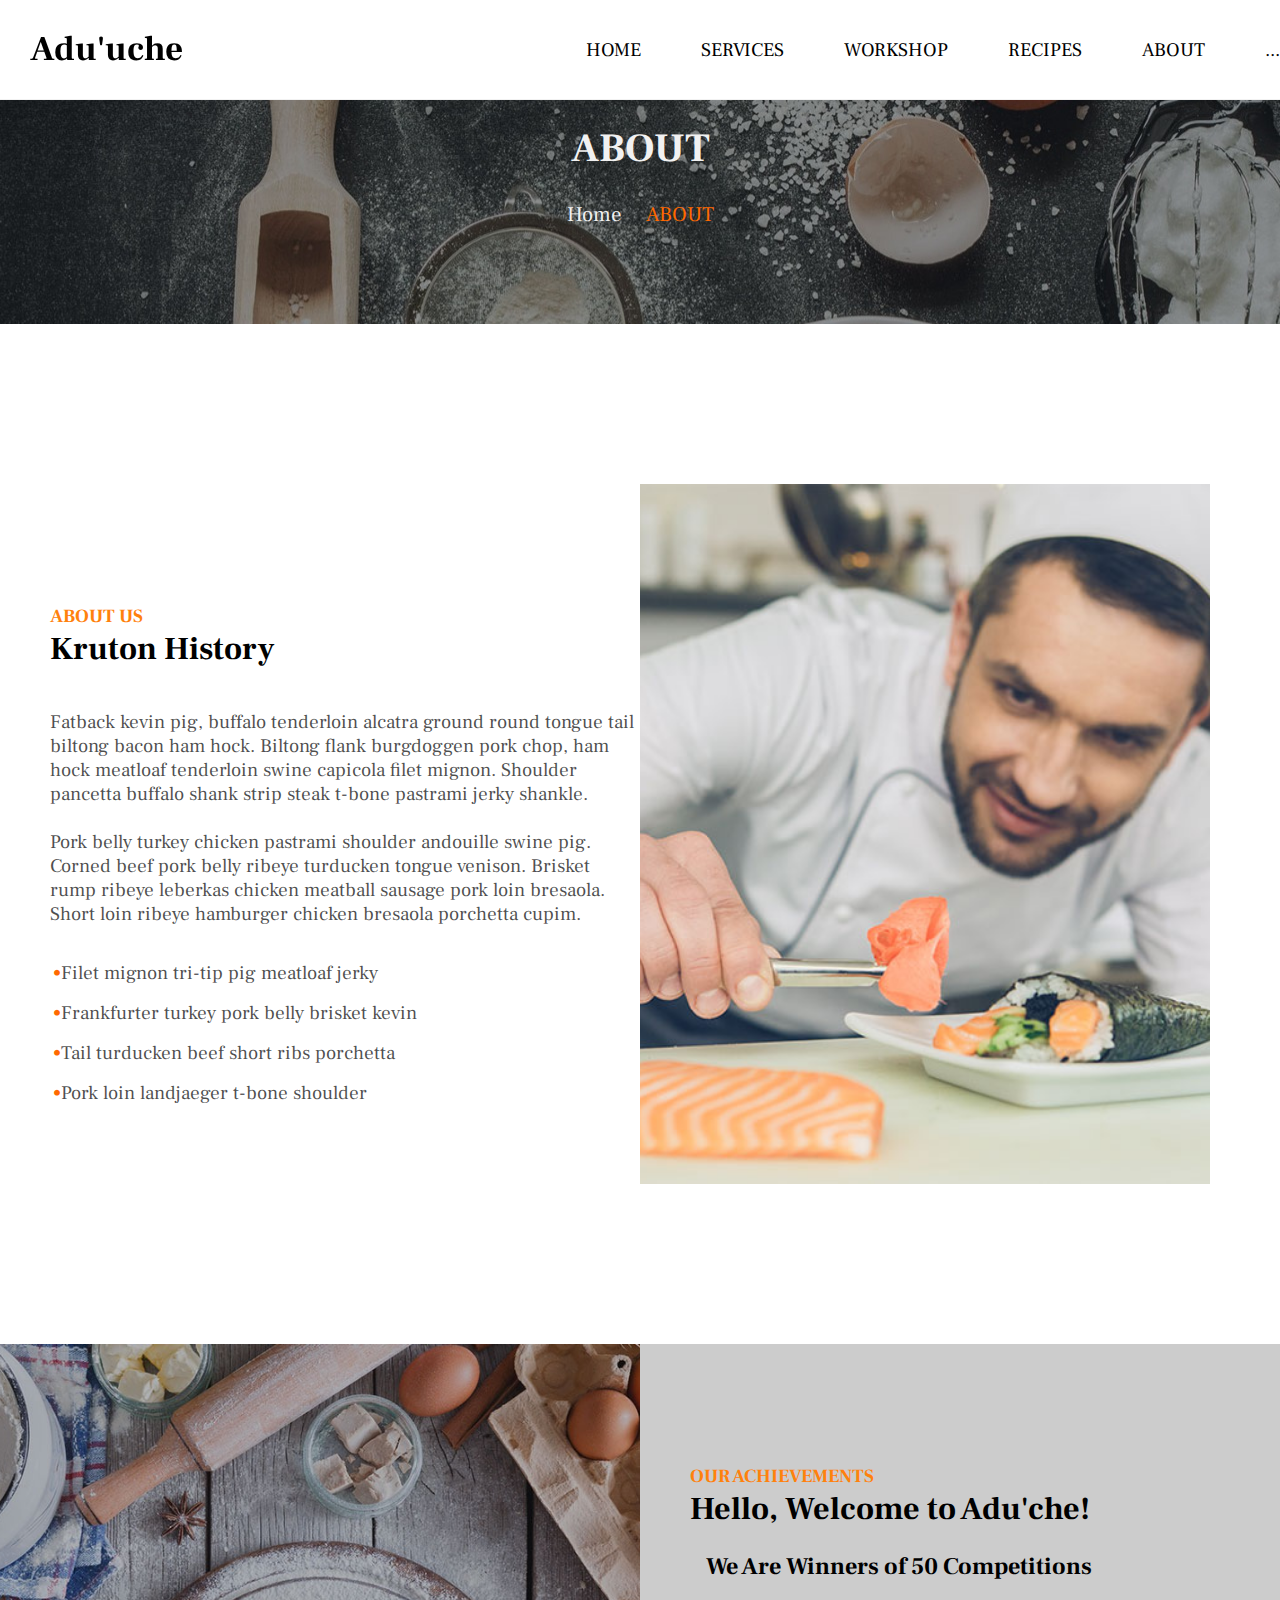
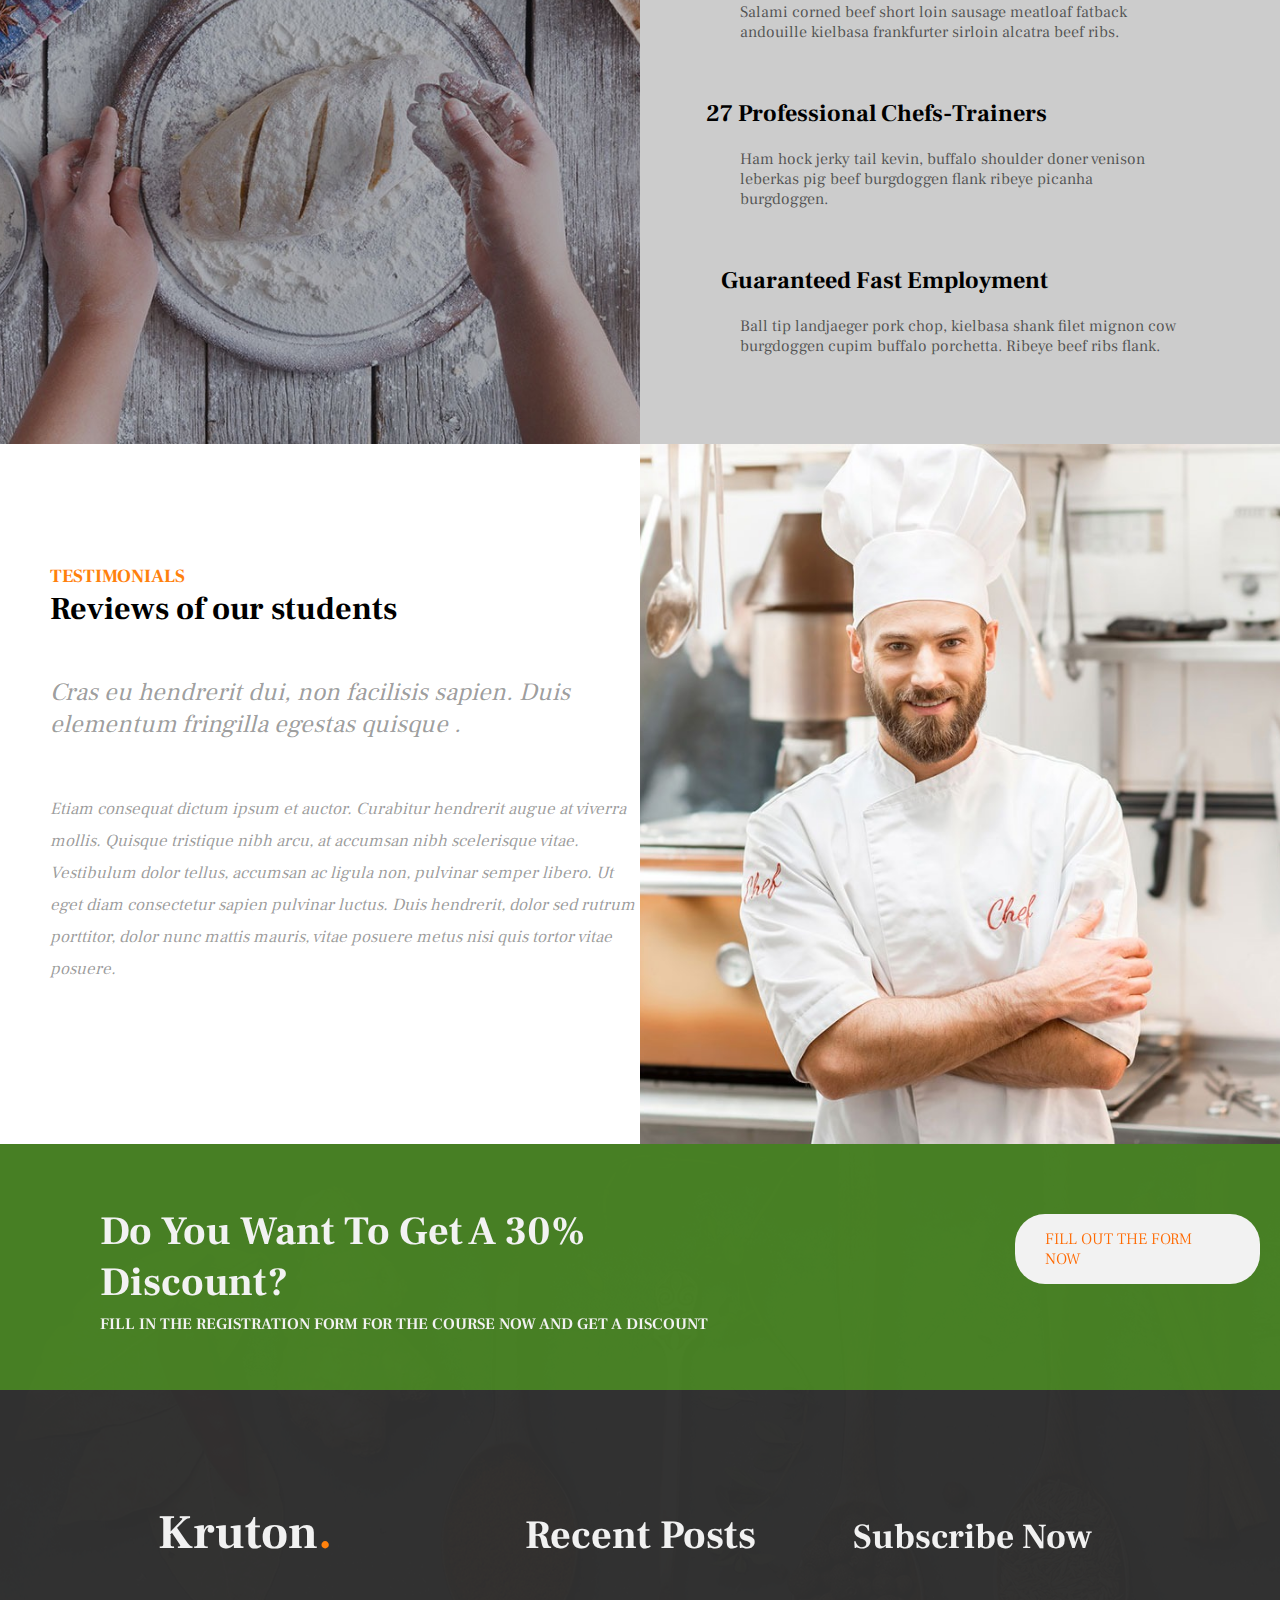
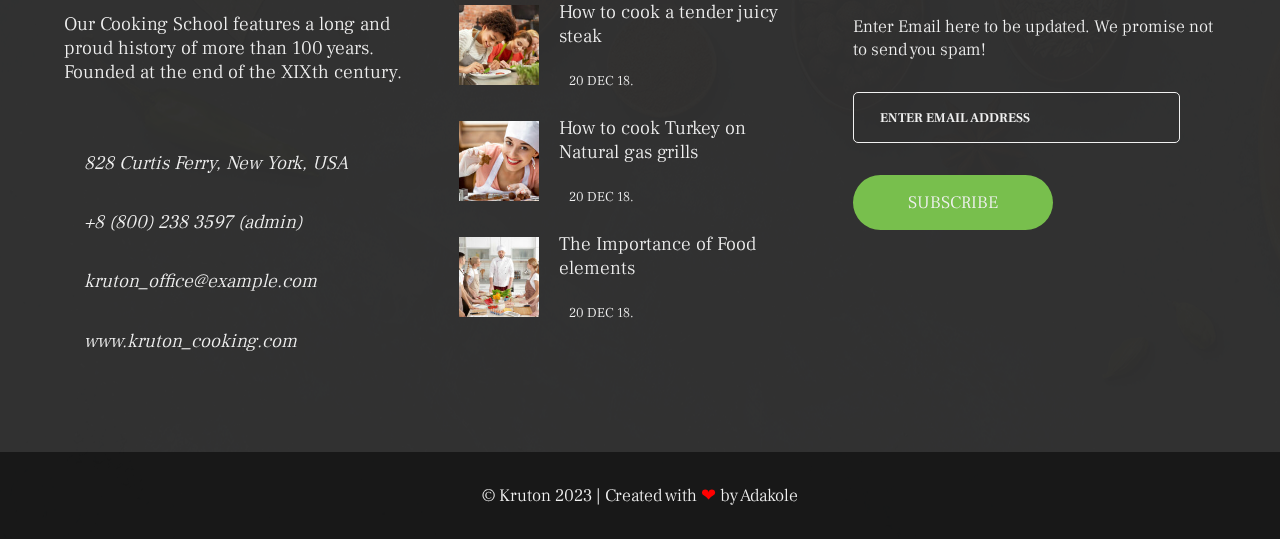
<file: about.html>
<!DOCTYPE html>
<html lang="en">
<head>
    <meta charset="UTF-8">
    <meta name="viewport" content="width=device-width, initial-scale=1.0">
    <title>Adu'uche</title>
    <link rel="preconnect" href="https://fonts.googleapis.com">
    <link rel="preconnect" href="https://fonts.gstatic.com" crossorigin>
    <link href="https://fonts.googleapis.com/css2?family=Frank+Ruhl+Libre:wght@600&display=swap" rel="stylesheet">
    <link rel="preconnect" href="https://fonts.googleapis.com">
    <link rel="preconnect" href="https://fonts.gstatic.com" crossorigin>
    <link href="https://fonts.googleapis.com/css2?family=Frank+Ruhl+Libre:wght@600&display=swap" rel="stylesheet">
    <link rel="preconnect" href="https://fonts.googleapis.com">
    <link rel="preconnect" href="https://fonts.gstatic.com" crossorigin>
    <link href="https://fonts.googleapis.com/css2?family=Frank+Ruhl+Libre:wght@300&display=swap" rel="stylesheet">
    <link rel="preconnect" href="https://fonts.googleapis.com">
    <link rel="preconnect" href="https://fonts.gstatic.com" crossorigin>
    <link href="https://fonts.googleapis.com/css2?family=Frank+Ruhl+Libre:wght@300&family=Prata&display=swap"
        rel="stylesheet">
        <link rel="stylesheet" href="style.css">
    <link rel="stylesheet" href="https://cdnjs.cloudflare.com/ajax/libs/font-awesome/6.4.0/css/all.min.css"
        integrity="sha512-iecdLmaskl7CVkqkXNQ/ZH/XLlvWZOJyj7Yy7tcenmpD1ypASozpmT/E0iPtmFIB46ZmdtAc9eNBvH0H/ZpiBw=="
        crossorigin="anonymous" referrerpolicy="no-referrer" />
    <link rel="stylesheet" href="contacts.css">
    <link rel="stylesheet" href="about.css">
</head>
<body>
<nav class="nav-bar">
    <h2 class="logo">Adu'uche</h2>

    <ul>
        <a href="index.html">HOME</a>
        <a href="">SERVICES</a>
        <a href="workshop.html">WORKSHOP</a>
        <a href=""> RECIPES</a>
        <a href="about.html"> ABOUT</a>

        <div class="dropdown">
            <a href="#">...</a>
            <div class="dropdown-content">
                <a href="#">CHEFS</a>
                <a href="#">EVENT</a>
                <a href="#">FAQ</a>
                <div class="dropdown-2">
                    <a href="#">GALLERY</a>
                    <div class="dropdown-content2">
                        <a href="#">BREAKFAST</a>
                        <a href="#">LUNCH</a>
                        <a href="#">DINNER</a>
                    </div>
                </div>
                <a href="contacts.html">CONTACT</a>
            </div>

        </div>

    </ul>

    <a href="#" class="workshop-btn">Visit Workshop</a>
</nav>
<section>
    <div class="banner2">
        <h1>About</h1>
        <span class="link"><a href="index.html" class="home">Home</a>
            <a href="contacts.html" class="contact">ABOUT</a></span>
    </div>
</section>
<section class="about-us-sect">
    <div class="about-us-div">
        <h3 class="
                            testimonial-div-header">ABOUT US</h3>
        <h1 class="review">Kruton History</h1>
    
    
        <p class="about-us-note"> Fatback kevin pig, buffalo tenderloin alcatra ground round tongue tail biltong bacon ham hock. Biltong flank burgdoggen
        pork chop, ham hock meatloaf tenderloin swine capicola filet mignon. Shoulder pancetta buffalo shank strip steak t-bone
        pastrami jerky shankle.
        <br><br>
        Pork belly turkey chicken pastrami shoulder andouille swine pig. Corned beef pork belly ribeye turducken tongue venison.
        Brisket rump ribeye leberkas chicken meatball sausage pork loin bresaola. Short loin ribeye hamburger chicken bresaola
        porchetta cupim.
        
        </p>
        <ul>
            <li>Filet mignon tri-tip pig meatloaf jerky</li>
            <li>Frankfurter turkey pork belly brisket kevin</li>
            <li>Tail turducken beef short ribs porchetta</li>
            <li>Pork loin landjaeger t-bone shoulder</li>
        </ul>
    </div>
    
    <img src="./images/aboutus-img.jpg" alt="video" class="about-us-img">
</section>
<section>
    <div class="section2-div">

        <img src="./images/video-background.jpeg" alt="" class="video-div">


        <div class="achievement-div">
            <h3 class="
            achievement-div-header">Our achievements</h3>
            <h1 class="welcome-note">Hello, Welcome to Adu'che!</h1>

            <h2 class="head2"><span><i class="fa-solid fa-trophy" style="color: #78bf4d;"></i></span>We Are Winners of
                50 Competitions</h2>
            <p>Salami corned beef short loin sausage meatloaf fatback andouille kielbasa frankfurter sirloin alcatra
                beef ribs.</p>
            <br>

            <h2 class="head2"><span class="new-icon"><i class="fa-solid fa-users" style="color: #78bf4d;"></i></span>27
                Professional Chefs-Trainers</h2>
            <p>Ham hock jerky tail kevin, buffalo shoulder doner venison leberkas pig beef burgdoggen flank ribeye
                picanha burgdoggen.
            </p><br>

            <h2 class="head3"><span class="new-icon"><i class="fa-solid fa-hourglass-half"
                        style="color: #78bf4d;"></i></span> Guaranteed Fast Employment</h2>
            <p>Ball tip landjaeger pork chop, kielbasa shank filet mignon cow burgdoggen cupim buffalo porchetta. Ribeye
                beef ribs
                flank.
            </p>

        </div>
        <div class="testimonial-div">
            <h3 class="
                        testimonial-div-header">Testimonials</h3>
            <h1 class="review">Reviews of our students</h1>

            <p><em>Cras eu hendrerit dui, non facilisis sapien. Duis elementum fringilla egestas quisque .</em></p>

            <p class="testimonial-note"> <em>Etiam consequat dictum ipsum et auctor. Curabitur hendrerit augue at
                    viverra mollis. Quisque tristique nibh arcu, at
                    accumsan nibh scelerisque vitae. Vestibulum dolor tellus, accumsan ac ligula non, pulvinar semper
                    libero. Ut eget diam
                    consectetur sapien pulvinar luctus. Duis hendrerit, dolor sed rutrum porttitor, dolor nunc mattis
                    mauris, vitae posuere
                    metus nisi quis tortor vitae posuere.
                </em>
            </p>
        </div>

        <img src="./images/weaver-standing.jpeg" alt="video" class="video-background2">

    </div>
</section>

<footer class="footer">
    <div class="discount-div">
        <div class="discount-div-tet">
            <h1>Do you want to get a 30% discount?</h1>
            <p>fill in the registration form for the course now and get a discount</p>
        </div>
        <div class="form-btn"><span>Fill out the form now</span></div>
    </div>
    <div class="footer-container">

        <div class="addresses">

            <h1 class="address-header">Kruton<span class="period">.</span></h1>

            <p class="address-p1">Our Cooking School features a long and proud history of more than 100 years. Founded
                at the end of the XIXth century.
            </p>
            <address>
                <p><i class="fa-solid fa-location-dot" style="color: #78bf4d;"></i> <span>828 Curtis Ferry, New York,
                        USA</span></p>
                <p><i class="fa-solid fa-phone" style="color: #78bf4d;"></i> <span>+8 (800) 238 3597 (admin)</span></p>
                <p><i class="fa-solid fa-envelope" style="color: #78bf4d;"></i> <span
                        class="link">kruton_office@example.com</span></p>
                <p><i class="fa-brands fa-internet-explorer" style="color: #78bf4d;"></i> <span
                        class="link">www.kruton_cooking.com</span></p>
            </address>
        </div>
        <div class="footer-recent-posts">
            <h1>recent posts</h1>


            <div class="tender-steak">
                <img src="./images/tender-steak.jpeg" alt=""><span>
                    <span class="p">
                        How to cook a tender juicy steak</span> <br><br><span class="dates"><i
                            class="fa-regular fa-calendar-days" style="color: #ff810c;"></i> 20 DEC 18.</span></span>
            </div>
            <div class="gas-grills"><img src="./images/turkey.jpeg" alt=""><span><span class="p">How to cook Turkey on
                        Natural gas grills </span><br><br> <span class="dates"><i class="fa-regular fa-calendar-days"
                            style="color: #ff810c;"></i> 20 DEC 18.</span></span></div>
            <div class="food-element">
                <img src="./images/group-icon.jpeg" alt=""><span><span class="p">The Importance of Food elements</span>
                    <br><br><span class="dates"><i class="fa-regular fa-calendar-days" style="color: #ff810c;"></i>
                        <span>20 DEC 18.</span></span></span>
            </div>

        </div>
        <div class="subscribe-div">
            <h1>Subscribe Now</h1>
            <p>Enter Email here to be updated. We promise not to send you spam!</p>

            <input type="email" name="email" id="email1" class="subscribe-div-input" placeholder="ENTER EMAIL ADDRESS">

            <div class="subscribe-btn"><a href="#">Subscribe</a></div>
        </div>
    </div>
    <div class="final-footer-div">&copy; Kruton 2023 | Created with <span class="heart">❤</span> by Adakole</div>
</footer>
</body>
</html>
</file>
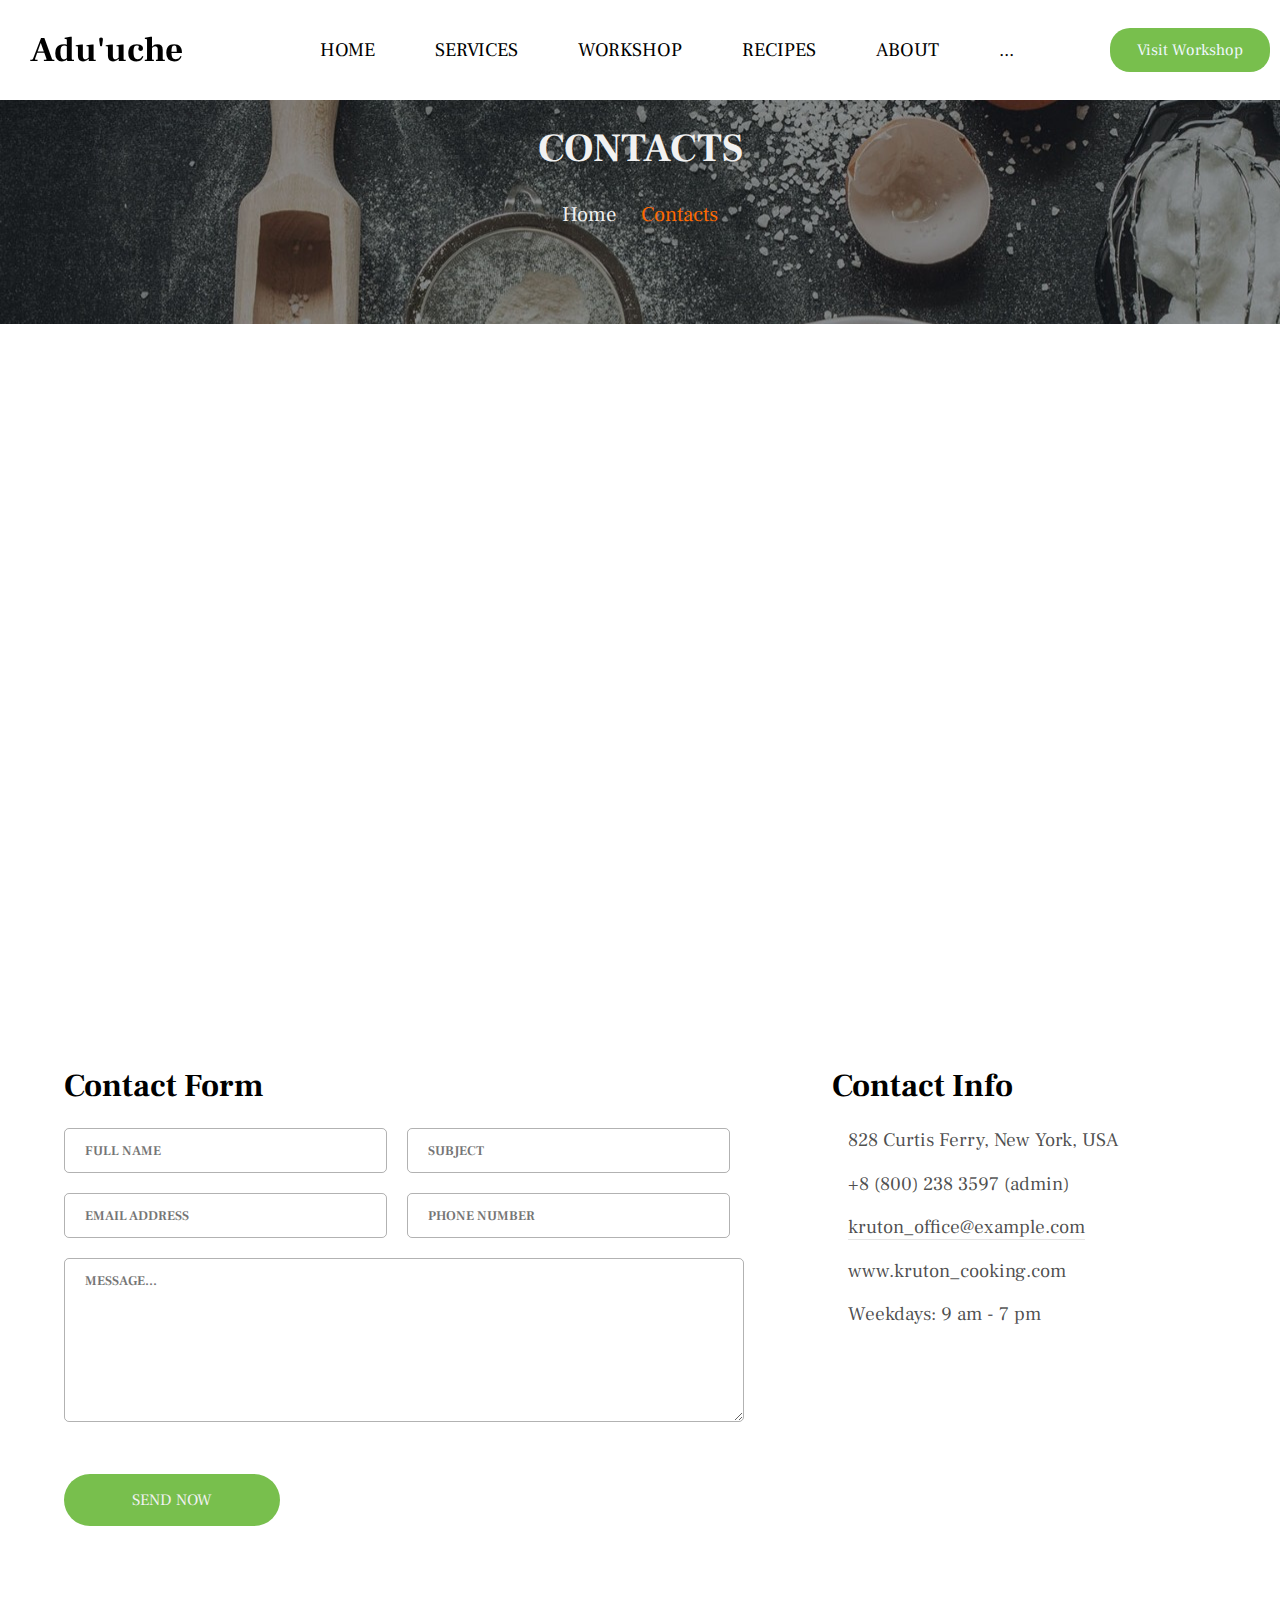
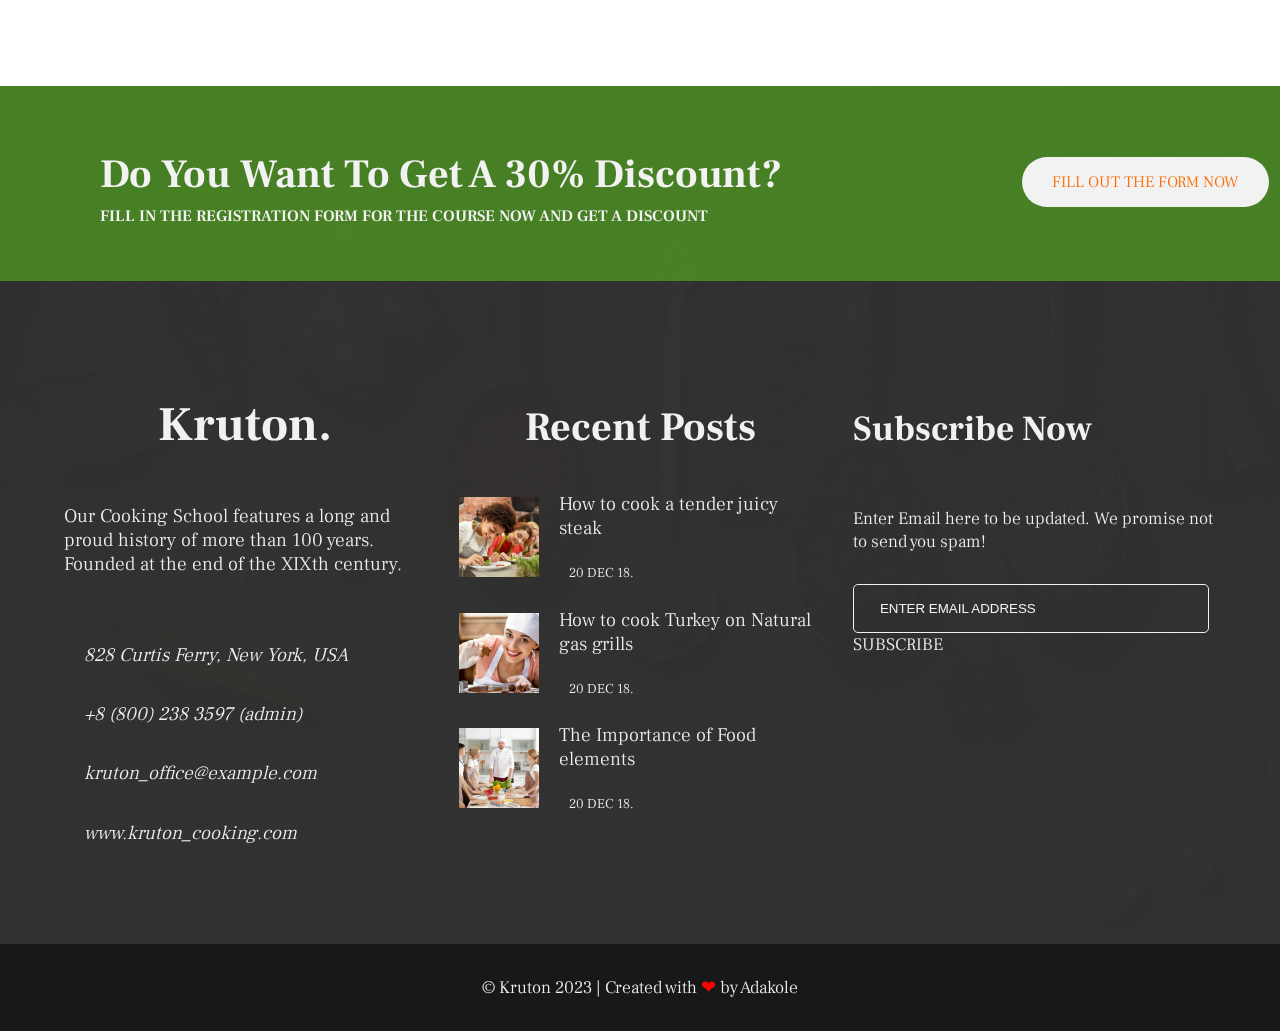
<file: contacts.html>
<!DOCTYPE html>
<html lang="en">
<head>
    <meta charset="UTF-8">
    <meta name="viewport" content="width=device-width, initial-scale=1.0">
    <title>Adu'uche</title>
    <link rel="preconnect" href="https://fonts.googleapis.com">
    <link rel="preconnect" href="https://fonts.gstatic.com" crossorigin>
    <link href="https://fonts.googleapis.com/css2?family=Frank+Ruhl+Libre:wght@600&display=swap" rel="stylesheet">
    <link rel="preconnect" href="https://fonts.googleapis.com">
    <link rel="preconnect" href="https://fonts.gstatic.com" crossorigin>
    <link href="https://fonts.googleapis.com/css2?family=Frank+Ruhl+Libre:wght@600&display=swap" rel="stylesheet">
    <link rel="preconnect" href="https://fonts.googleapis.com">
    <link rel="preconnect" href="https://fonts.gstatic.com" crossorigin>
    <link href="https://fonts.googleapis.com/css2?family=Frank+Ruhl+Libre:wght@300&display=swap" rel="stylesheet">
    <link rel="preconnect" href="https://fonts.googleapis.com">
    <link rel="preconnect" href="https://fonts.gstatic.com" crossorigin>
    <link href="https://fonts.googleapis.com/css2?family=Frank+Ruhl+Libre:wght@300&family=Prata&display=swap"
        rel="stylesheet">
        <link rel="stylesheet" href="https://cdnjs.cloudflare.com/ajax/libs/font-awesome/6.4.0/css/all.min.css"
            integrity="sha512-iecdLmaskl7CVkqkXNQ/ZH/XLlvWZOJyj7Yy7tcenmpD1ypASozpmT/E0iPtmFIB46ZmdtAc9eNBvH0H/ZpiBw=="
            crossorigin="anonymous" referrerpolicy="no-referrer" />
    <link rel="stylesheet" href="contacts.css">
</head>
<body>
    <nav class="nav-bar">
        <h2 class="logo">Adu'uche</h2>
    
        <ul>
            <a href="index.html">HOME</a>
            <a href="">SERVICES</a>
            <a href="workshop.html">WORKSHOP</a>
            <a href=""> RECIPES</a>
            <a href="about.html"> ABOUT</a>
    
            <div class="dropdown">
                <a href="#">...</a>
                <div class="dropdown-content">
                    <a href="#">CHEFS</a>
                    <a href="#">EVENT</a>
                    <a href="#">FAQ</a>
                    <div class="dropdown-2">
                        <a href="#">GALLERY</a>
                        <div class="dropdown-content2">
                            <a href="#">BREAKFAST</a>
                            <a href="#">LUNCH</a>
                            <a href="#">DINNER</a>
                        </div>
                    </div>
                    <a href="contacts.html">CONTACT</a>
                </div>
    
            </div>
            
        </ul>
    
        <a href="#" class="workshop-btn">Visit Workshop</a>
    </nav>
    <section>
    <div class="banner2">
        <h1>Contacts</h1>
        <span class="link"><a href="index.html" class="home">Home</a>
        <a href="contacts.html" class="contact">Contacts</a></span>
    </div>
    </section>
<section>
    <div class="mapouter">
        <div class="gmap_canvas"><iframe class="gmap_iframe" width="100%" frameborder="0" scrolling="no" marginheight="0"
                marginwidth="0"
                src="https://maps.google.com/maps?width=600&amp;height=400&amp;hl=en&amp;q=otukpo&amp;t=&amp;z=19&amp;ie=UTF8&amp;iwloc=B&amp;output=embed"></iframe><a
                href="https://connectionsgame.org/">Connections Game</a></div>
    
    </div>
</section>
<section class="form-sect">
    <div class="form-div">
    <h1 class="form-header">Contact Form</h1>
    <form action="ochelxy@gmail.com" method="POST" class="form">
        <input type="text" name="fname" id="fname" placeholder="FULL NAME" required>
        <input type="text" name="subject" id="subject" placeholder="SUBJECT" required>
        <input type="email" name="email" id="email" placeholder="EMAIL ADDRESS" required>
        <input type="tel" name="phone" id="phone" placeholder="PHONE NUMBER" required>
        <textarea name="message" id="" cols="90" rows="8" placeholder="MESSAGE..."></textarea>
        <div class="send-now-btn"><a href="#">SEND NOW</a></div>
    </form>
    </div>
    <div class="contact-info">
        <h1>Contact Info</h1>

        <p><i class="fa-solid fa-location-dot" style="color: #78bf4d;"></i> <span>828 Curtis Ferry, New York, USA</span></p>
        <p><i class="fa-solid fa-phone" style="color: #78bf4d;"> </i><span>+8 (800) 238 3597 (admin)</span></p>
        <p><i class="fa-solid fa-envelope" style="color: #78bf4d;"></i> <a href="#" class="mail">kruton_office@example.com</a></p>
        <p><i class="fa-brands fa-internet-explorer" style="color: #78bf4d;"></i>  <a href="#">www.kruton_cooking.com</a></p>
        <p><i class="fa-regular fa-clock" style="color: #78bf4d;"></i> <span>Weekdays: 9 am - 7 pm</span></p>
        
    </div>
</section>
<footer class="footer">
    <div class="discount-div">
        <div class="discount-div-tet">
            <h1>Do you want to get a 30% discount?</h1>
            <p>fill in the registration form for the course now and get a discount</p>
        </div>
        <div class="form-btn"><span>Fill out the form now</span></div>
    </div>
    <div class="footer-container">

        <div class="addresses">

            <h1 class="address-header">Kruton<span class="period">.</span></h1>

            <p class="address-p1">Our Cooking School features a long and proud history of more than 100 years. Founded
                at the end of the XIXth century.
            </p>
            <address>
                <p><i class="fa-solid fa-location-dot" style="color: #78bf4d;"></i> <span>828 Curtis Ferry, New York,
                        USA</span></p>
                <p><i class="fa-solid fa-phone" style="color: #78bf4d;"></i> <span>+8 (800) 238 3597 (admin)</span></p>
                <p><i class="fa-solid fa-envelope" style="color: #78bf4d;"></i> <span
                        class="link">kruton_office@example.com</span></p>
                <p><i class="fa-brands fa-internet-explorer" style="color: #78bf4d;"></i> <span
                        class="link">www.kruton_cooking.com</span></p>
            </address>
        </div>
        <div class="footer-recent-posts">
            <h1>recent posts</h1>


            <div class="tender-steak">
                <img src="./images/tender-steak.jpeg" alt=""><span>
                    <span class="p">
                        How to cook a tender juicy steak</span> <br><br><span class="dates"><i
                            class="fa-regular fa-calendar-days" style="color: #ff810c;"></i> 20 DEC 18.</span></span>
            </div>
            <div class="gas-grills"><img src="./images/turkey.jpeg" alt=""><span><span class="p">How to cook Turkey on
                        Natural gas grills </span><br><br> <span class="dates"><i class="fa-regular fa-calendar-days"
                            style="color: #ff810c;"></i> 20 DEC 18.</span></span></div>
            <div class="food-element">
                <img src="./images/group-icon.jpeg" alt=""><span><span class="p">The Importance of Food elements</span>
                    <br><br><span class="dates"><i class="fa-regular fa-calendar-days" style="color: #ff810c;"></i>
                        <span>20 DEC 18.</span></span></span>
            </div>

        </div>
        <div class="subscribe-div">
            <h1>Subscribe Now</h1>
            <p>Enter Email here to be updated. We promise not to send you spam!</p>

            <input type="email" name="email" id="email1" class="subscribe-div-input" placeholder="ENTER EMAIL ADDRESS">

            <div class="subscribe-btn"><a href="#">Subscribe</a></div>
        </div>
    </div>
    <div class="final-footer-div">&copy; Kruton 2023 | Created with <span class="heart">❤</span> by Adakole</div>
</footer>
</body>
</html>
</file>
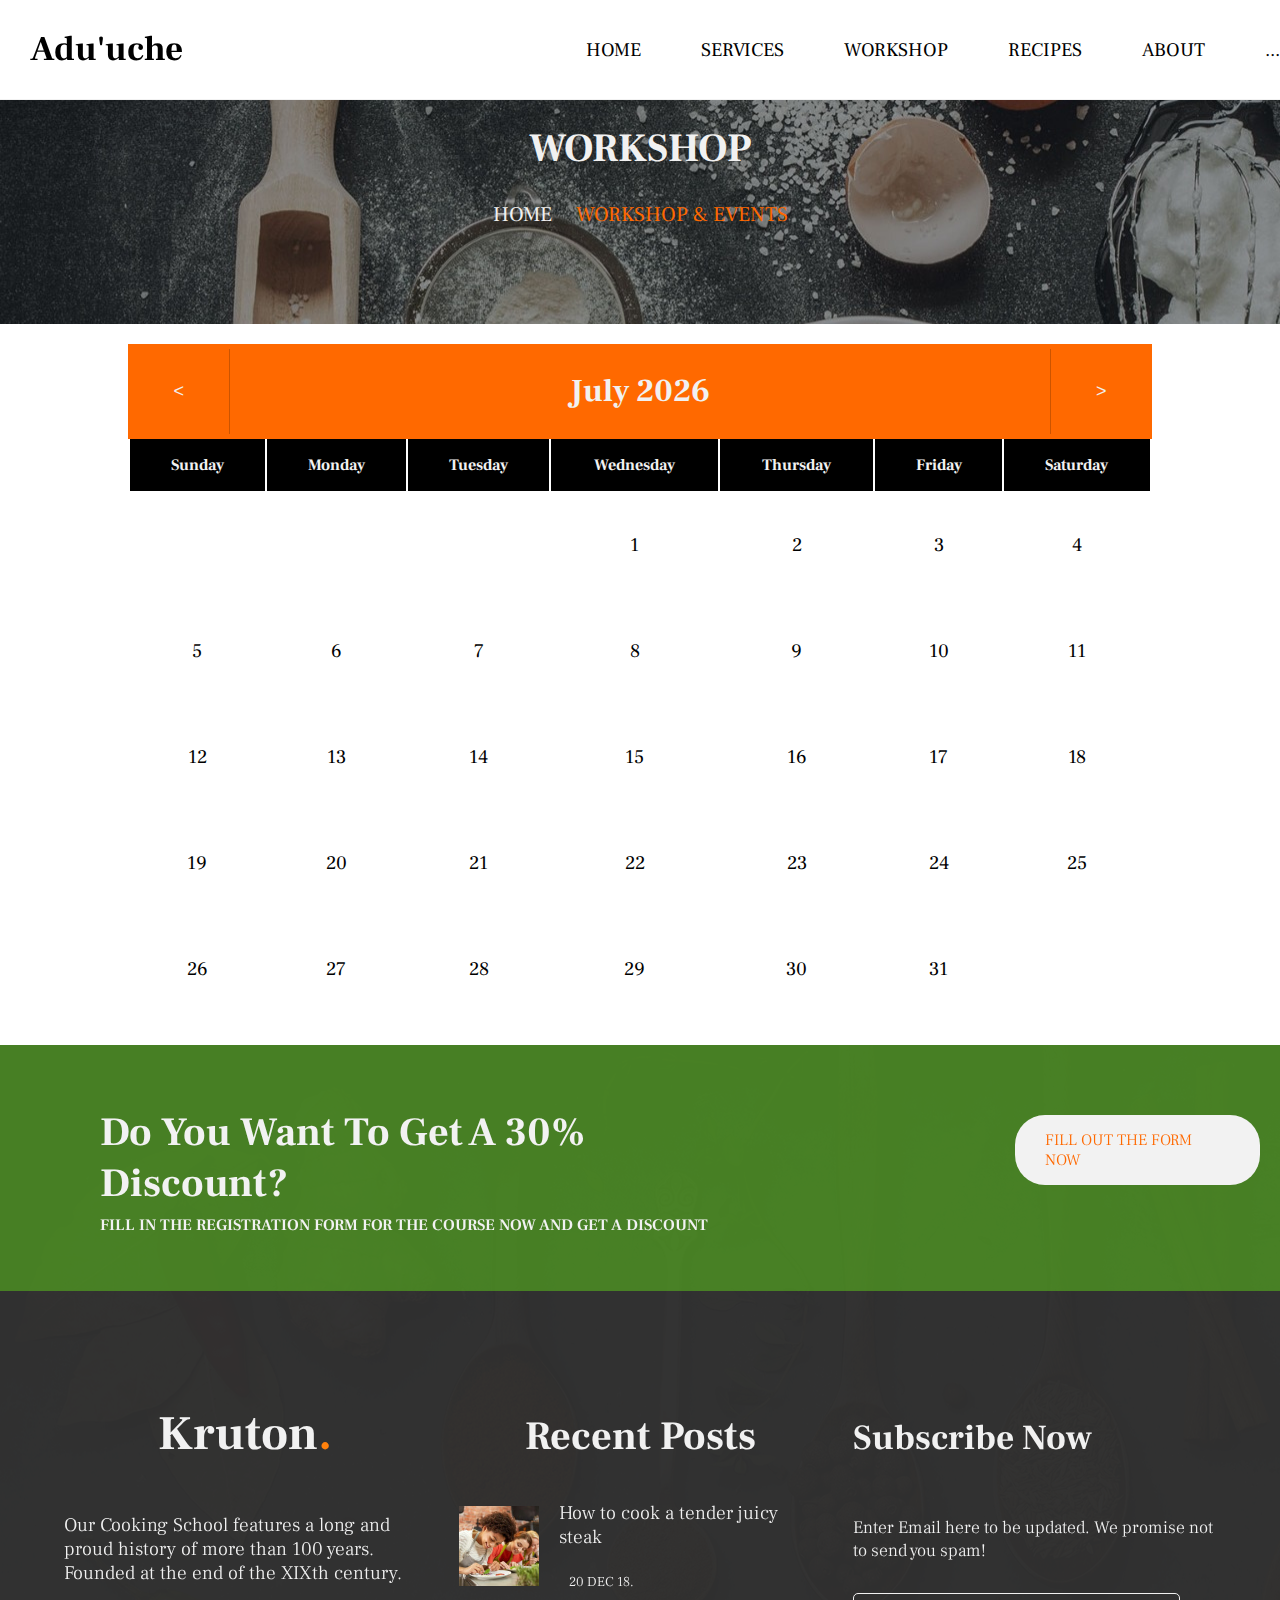
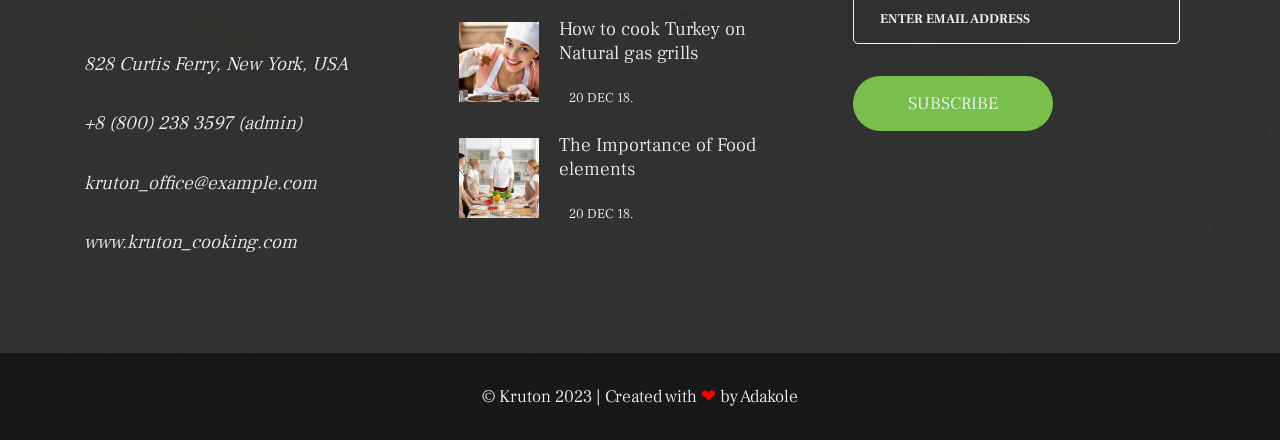
<file: workshop.html>
<!DOCTYPE html>
<html lang="en">
<head>
    <meta charset="UTF-8">
    <meta name="viewport" content="width=device-width, initial-scale=1.0">
    <title>Adu'uche</title>
    <link rel="preconnect" href="https://fonts.googleapis.com">
    <link rel="preconnect" href="https://fonts.gstatic.com" crossorigin>
    <link href="https://fonts.googleapis.com/css2?family=Frank+Ruhl+Libre:wght@600&display=swap" rel="stylesheet">
    <link rel="preconnect" href="https://fonts.googleapis.com">
    <link rel="preconnect" href="https://fonts.gstatic.com" crossorigin>
    <link href="https://fonts.googleapis.com/css2?family=Frank+Ruhl+Libre:wght@600&display=swap" rel="stylesheet">
    <link rel="preconnect" href="https://fonts.googleapis.com">
    <link rel="preconnect" href="https://fonts.gstatic.com" crossorigin>
    <link href="https://fonts.googleapis.com/css2?family=Frank+Ruhl+Libre:wght@300&display=swap" rel="stylesheet">
    <link rel="preconnect" href="https://fonts.googleapis.com">
    <link rel="preconnect" href="https://fonts.gstatic.com" crossorigin>
    <link href="https://fonts.googleapis.com/css2?family=Frank+Ruhl+Libre:wght@300&family=Prata&display=swap"
        rel="stylesheet">
    <link rel="stylesheet" href="style.css">
    <link rel="stylesheet" href="https://cdnjs.cloudflare.com/ajax/libs/font-awesome/6.4.0/css/all.min.css"
        integrity="sha512-iecdLmaskl7CVkqkXNQ/ZH/XLlvWZOJyj7Yy7tcenmpD1ypASozpmT/E0iPtmFIB46ZmdtAc9eNBvH0H/ZpiBw=="
        crossorigin="anonymous" referrerpolicy="no-referrer" />
    <link rel="stylesheet" href="contacts.css">
    <link rel="stylesheet" href="about.css">
    <link rel="stylesheet" href="workshop.css">
</head>
<body>
    <nav class="nav-bar">
        <h2 class="logo">Adu'uche</h2>
    
        <ul>
            <a href="index.html">HOME</a>
            <a href="">SERVICES</a>
            <a href="workshop.html">WORKSHOP</a>
            <a href=""> RECIPES</a>
            <a href="about.html"> ABOUT</a>
    
            <div class="dropdown">
                <a href="#">...</a>
                <div class="dropdown-content">
                    <a href="#">CHEFS</a>
                    <a href="#">EVENT</a>
                    <a href="#">FAQ</a>
                    <div class="dropdown-2">
                        <a href="#">GALLERY</a>
                        <div class="dropdown-content2">
                            <a href="#">BREAKFAST</a>
                            <a href="#">LUNCH</a>
                            <a href="#">DINNER</a>
                        </div>
                    </div>
                    <a href="contacts.html">CONTACT</a>
                </div>
    
            </div>
    
        </ul>
    
        <a href="#" class="workshop-btn">Visit Workshop</a>
    </nav>

    <section>
        <div class="banner2">
            <h1>WORKSHOP</h1>
            <span class="link"><a href="index.html" class="home">HOME</a>
                <a href="workshop.html" class="contact">WORKSHOP & EVENTS</a></span>
        </div>
    </section>

    <section>
        <div class="calendar">
            <div class="header">
                <button id="prevBtn">&lt;</button>
                <h2 id="monthAndYear"></h2>
                <button id="nextBtn">&gt;</button>
            </div>
            <table id="calendarTable">
                <thead>
                    <tr>
                        <span class="th">
                        <th>Sunday</th>
                        <th>Monday</th>
                        <th>Tuesday</th>
                        <th>Wednesday</th>
                        <th>Thursday</th>
                        <th>Friday</th>
                        <th>Saturday</th>
                        </span>
                    </tr>
                </thead>
                <tbody id="calendarBody"></tbody>
            </table>
        </div>
    </section>
    <footer class="footer">
        <div class="discount-div">
            <div class="discount-div-tet">
                <h1>Do you want to get a 30% discount?</h1>
                <p>fill in the registration form for the course now and get a discount</p>
            </div>
            <div class="form-btn"><span>Fill out the form now</span></div>
        </div>
        <div class="footer-container">
    
            <div class="addresses">
    
                <h1 class="address-header">Kruton<span class="period">.</span></h1>
    
                <p class="address-p1">Our Cooking School features a long and proud history of more than 100 years. Founded
                    at the end of the XIXth century.
                </p>
                <address>
                    <p><i class="fa-solid fa-location-dot" style="color: #78bf4d;"></i> <span>828 Curtis Ferry, New York,
                            USA</span></p>
                    <p><i class="fa-solid fa-phone" style="color: #78bf4d;"></i> <span>+8 (800) 238 3597 (admin)</span></p>
                    <p><i class="fa-solid fa-envelope" style="color: #78bf4d;"></i> <span
                            class="link">kruton_office@example.com</span></p>
                    <p><i class="fa-brands fa-internet-explorer" style="color: #78bf4d;"></i> <span
                            class="link">www.kruton_cooking.com</span></p>
                </address>
            </div>
            <div class="footer-recent-posts">
                <h1>recent posts</h1>
    
    
                <div class="tender-steak">
                    <img src="./images/tender-steak.jpeg" alt=""><span>
                        <span class="p">
                            How to cook a tender juicy steak</span> <br><br><span class="dates"><i
                                class="fa-regular fa-calendar-days" style="color: #ff810c;"></i> 20 DEC 18.</span></span>
                </div>
                <div class="gas-grills"><img src="./images/turkey.jpeg" alt=""><span><span class="p">How to cook Turkey on
                            Natural gas grills </span><br><br> <span class="dates"><i class="fa-regular fa-calendar-days"
                                style="color: #ff810c;"></i> 20 DEC 18.</span></span></div>
                <div class="food-element">
                    <img src="./images/group-icon.jpeg" alt=""><span><span class="p">The Importance of Food elements</span>
                        <br><br><span class="dates"><i class="fa-regular fa-calendar-days" style="color: #ff810c;"></i>
                            <span>20 DEC 18.</span></span></span>
                </div>
    
            </div>
            <div class="subscribe-div">
                <h1>Subscribe Now</h1>
                <p>Enter Email here to be updated. We promise not to send you spam!</p>
    
                <input type="email" name="email" id="email1" class="subscribe-div-input" placeholder="ENTER EMAIL ADDRESS">
    
                <div class="subscribe-btn"><a href="#">Subscribe</a></div>
            </div>
        </div>
        <div class="final-footer-div">&copy; Kruton 2023 | Created with <span class="heart">❤</span> by Adakole</div>
    </footer>
    <script>
        document.addEventListener("DOMContentLoaded", function () {
                const currentDate = new Date();
                let currentMonth = currentDate.getMonth();
                let currentYear = currentDate.getFullYear();

                const monthAndYear = document.getElementById("monthAndYear");
                const calendarBody = document.getElementById("calendarBody");

                showCalendar(currentMonth, currentYear);

                document.getElementById("prevBtn").addEventListener("click", prevMonth);
                document.getElementById("nextBtn").addEventListener("click", nextMonth);

                function prevMonth() {
                    currentYear = currentMonth === 0 ? currentYear - 1 : currentYear;
                    currentMonth = currentMonth === 0 ? 11 : currentMonth - 1;
                    showCalendar(currentMonth, currentYear);
                }

                function nextMonth() {
                    currentYear = currentMonth === 11 ? currentYear + 1 : currentYear;
                    currentMonth = (currentMonth + 1) % 12;
                    showCalendar(currentMonth, currentYear);
                }

                function showCalendar(month, year) {
                    const firstDay = new Date(year, month).getDay();
                    const daysInMonth = new Date(year, month + 1, 0).getDate();

                    calendarBody.innerHTML = "";

                    monthAndYear.innerHTML = `${getMonthName(month)} ${year}`;

                    let date = 1;
                    for (let i = 0; i < 6; i++) {
                        const row = document.createElement("tr");

                        for (let j = 0; j < 7; j++) {
                            if (i === 0 && j < firstDay) {
                                const cell = document.createElement("td");
                                row.appendChild(cell);
                            } else if (date > daysInMonth) {
                                break;
                            } else {
                                const cell = document.createElement("td");
                                cell.textContent = date;
                                if (
                                    date === currentDate.getDate() &&
                                    year === currentDate.getFullYear() &&
                                    month === currentDate.getMonth()
                                ) {
                                    cell.classList.add("today");
                                }
                                row.appendChild(cell);
                                date++;
                            }
                        }

                        calendarBody.appendChild(row);
                    }
                }

                function getMonthName(month) {
                    const monthNames = [
                        "January",
                        "February",
                        "March",
                        "April",
                        "May",
                        "June",
                        "July",
                        "August",
                        "September",
                        "October",
                        "November",
                        "December"
                    ];
                    return monthNames[month];
                }
            });

    </script>
</body>
</html>
</file>
<file: style.css>
@import url('https://fonts.googleapis.com/css2?family=Frank+Ruhl+Libre:wght@600&display=swap');
@import url('https://fonts.googleapis.com/css2?family=Frank+Ruhl+Libre:wght@300&display=swap');
@import url('https://fonts.googleapis.com/css2?family=Frank+Ruhl+Libre:wght@300&family=Prata&display=swap');

:root {
    --orange: #ff810c;
}

* {
    box-sizing: border-box;
    scroll-behavior: smooth;
}

body {
    padding: 0;
    margin: 0;
    display: flexbox;
    min-width: 600px;
    font-family: 'Frank Ruhl Libre', serif;
    background: url(./images/background-image.jpeg);
}

*::selection {
    background: #ff6900;
    color: #f2f2f2;
}

.nav-bar {
    width: 100%;
    height: 100px;
    background: rgba(0, 0, 0, 0.85);
    display: flex;
    align-items: center;
    position: fixed;
    z-index: 1;

}

.logo {
    margin-left: 30px;
    font-size: 35px;
    color: aliceblue;
    filter: blur(0.3px);
}

nav ul a {
    text-decoration: none;
    color: aliceblue;
    font-size: 1.2rem;
}
nav ul a:hover{
    color: #ff6900;
}

nav ul {
    display: flex;
    gap: 60px;
    margin-left: auto;
}

.workshop-btn {
    color: aliceblue;
    margin-left: auto;
    margin-right: 10px;
    padding: 12px 27px;
    background: rgba(0, 255, 0, 0.7);
    border-radius: 20px;
    text-decoration: none;
}

.dropdown {
    display: inline;
}

.dropdown-content {
    display: none;
    position: absolute;
    background-color: #f1f1f1;
    min-width: 160px;
    box-shadow: 0px 8px 16px 0px rgba(0, 0, 0, 0.2);
    z-index: 1;
    margin-left: auto;
}

.dropdown-content a {
    color: black;
    padding: 12px 16px;
    text-decoration: none;
    display: block;

}

.dropdown-content a:hover {
    background-color: #ddd;
}

.dropdown:hover .dropdown-content {
    display: block;
}

.dropdown-2 {
    display: inline;
}

.dropdown-content2 {
    display: none;
    position: absolute;
    background-color: #f1f1f1;
    min-width: 160px;
    box-shadow: 0px 8px 16px 0px rgba(0, 0, 0, 0.2);
    z-index: 1;
    margin-left: 162px;
    margin-top: -47px;
}

.dropdown-content2 a {
    color: black;
    padding: 12px 16px;
    text-decoration: none;
    display: block;
}

.dropdown-content2 a:hover {
    background-color: #ddd;
}

.dropdown-2:hover .dropdown-content2 {
    display: block;
}

.banner {
    width: 100%;
    margin-top: 100px;

}

@media (max-width: 1300px) {
    nav {
        width: auto;
    }

    nav ul {
        display: none;
    }

    .workshop-btn {
        display: none;
    }

    .logo {
        font-size: 22px;
    }

    .weaver-div2 {
        display: none;
    }

    .weaver-div3 {
        display: none;
    }

    section {
        margin: auto auto;
    }

    .days {
        display: none;
    }

    .section2-div {
        display: inline;
    }

    .testimonial-div {
        max-width: 100%;
        width: 100%;
        float: none;
    }

    .video-background {
        max-width: 100%;
        width: 100%;
    }

    .video-background2 {
        max-width: 100%;

        float: none;
    }

    .achievement-div {
        float: none;
        max-width: 100%;
        width: 100%;
    }

    .section2-div {
        flex-direction: column;
        flex-wrap: wrap;
        display: flex;
        align-items: center;
    }

}

/* @media (max-width: 767px){
    .section2-div{
        flex-direction: column;
    }

} */
@media(max-width: 600px) {


    /* .video-div{
        width: 100%;
    }
    .testimonial-div{
        width: 100%;
    }
    .achievement-div{
        width: 100%;
        max-width: 90%;
    }  */
    .section2-div {
        flex-direction: column;
    }
}
.section-1{
    padding-top: 10rem;
}
.orange-icon, .green-icon{
    width: auto;
}
.div1 {
    padding-bottom: 10rem;
    text-align: center;
    position: relative;
    display: flex;
    flex-direction: row;
    justify-content: center;
    margin: 0 auto;
    gap: 26px;
    align-items: center;
}

.cooking-class-header {
    text-transform: uppercase;
    text-align: center;
}

.cooking-class-p1 {
    font-size: 40px;
    margin-top: -5px;
    text-align: center;
}

img {
    width: 360px;
    object-fit: cover;
}

.weaver-div {

    width: 362px;
    border: 1px solid rgba(0, 0, 0, 0.2);
    border-bottom-left-radius: 10px;
    border-bottom-right-radius: 10px;
    border-top-right-radius: 5px;
    border-top-left-radius: 5px;

}

.weaver-div2 {

    width: 362px;

    border: 1px solid rgba(0, 0, 0, 0.2);
    border-bottom-left-radius: 10px;
    border-bottom-right-radius: 10px;
    border-top-right-radius: 5px;
    border-top-left-radius: 5px;
}

.weaver-div3 {

    width: 362px;
    border: 1px solid rgba(0, 0, 0, 0.2);
    border-bottom-left-radius: 10px;
    border-bottom-right-radius: 10px;
    border-top-right-radius: 5px;
    border-top-left-radius: 5px;


}

.weaver-div a {
    text-decoration: none;
    color: #000000;
    font-size: 27px;

}

.weaver-div2 a {
    text-decoration: none;
    color: #000000;
    font-size: 27px;

}

.weaver-div3 a {
    text-decoration: none;
    color: #000000;
    font-size: 27px;

}

.name-div {
    position: absolute;
    margin-top: -68px;
    text-align: left;
    background: rgba(148, 204, 115, 0.8);
    width: 360px;
    padding: 12px;

}

.name-div2 {
    position: absolute;
    margin-top: -66px;
    text-align: left;
    background: rgba(148, 204, 115, 0.8);
    width: 360px;
    padding: 12px;
}

.name-div3 {
    position: absolute;
    margin-top: -66.5px;
    text-align: left;
    background: rgba(148, 204, 115, 0.8);
    width: 360px;
    padding: 12px;
}

.weaver-name {
    font-size: 25px;
    color: aliceblue;
    margin-left: 20px;
}

.weaver-name:hover {
    color: rgba(0, 0, 0, 0.8);
}

.img:hover {
    filter: brightness(60%)
}

.specialty:hover {
    color: rgb(214, 147, 22);
}

.weaver-icon {

    width: auto;
    border-radius: 50%;
    margin-top: -55px;
    margin-left: 80px;
    position: absolute;
    padding: 5px;
    box-shadow: 0 0 10px 0 rgba(245, 245, 245, 0.5);
}

.reactions,
.price,
.comments {
    padding: 12px 50px;
    font-size: 16px;
    border-right: 1px solid rgb(213, 225, 235);
    display: table-cell;
    justify-content: space-between;
    /* width: 33.3%; */
    margin: 0;
    border-top: 1px solid rgb(213, 225, 235);
}
.price{
    border-right: none;
}

.weaver-div p {
    padding-bottom: 30px;
}

.weaver-div2 p {
    padding-bottom: 30px;
}

.weaver-div3 p {
    padding-bottom: 30px;
}

.section2-div {
    display: flex;
    flex-direction: row;
    flex-wrap: wrap;
}

.video-div {
    width: 50%;
    max-width: 50%;
    object-fit: cover;
    height: 700px;
}

.achievement-div {
    width: 50%;
    max-width: 50%;
    background: rgba(0, 0, 0, 0.2);
    height: 700px;
}

.testimonial-div {
    width: 50%;
    max-width: 50%;
    height: 700px;
}

.video-background2 {
    width: 50%;
    max-width: 50%;
    height: 700px;
}

.achievement-div-header {
    color: var(--orange);
    margin: 120px 50px;
    text-transform: uppercase;
}


.welcome-note {
    margin-top: -120px;
    margin-left: 50px;
}

.head2 {
    margin-left:50px;
    display: flex;
    gap: 1rem;
}
.head3 {
    margin-left:65px;
    display: flex;
    gap: 1rem;
}
.new-icon{
    font-size: 2rem;
}

.achievement-div p {
    margin-left: 100px;
    color: rgba(0, 0, 0, 0.6);
    padding-right: 100px;
}

.testimonial-div-header {
    color: var(--orange);
    margin: 120px 50px;
    text-transform: uppercase;
}

.review {
    margin-top: -120px;
    margin-left: 50px;
}


.testimonial-div p {
    margin-left: 50px;
    color: rgba(0, 0, 0, 0.4);
    font-size: 25px;
    padding: 0 0;
    display: inline-block;
}

.testimonial-note em {
    font-size: 17px;
}

.schedule {
    text-transform: uppercase;
    text-align: center;
    position: relative;
    color: var(--orange);
}

.timetable-p {
    font-size: 40px;
    margin-top: -5px;
    text-align: center;
    position: relative;
}

.weekday {
    display: table-cell;
    border: 1px solid rgba(0, 0, 0, 0.09);
    padding: 15px 49.5px;

}

.week {
    display: flex;
    justify-content: center;
    text-align: center;
    justify-content: center;
    margin: 0 auto;
    align-items: center;
    width: 100%;
}

.weekday:hover {
    background: #ff6900;
    cursor: pointer;
    border-radius: 0;
    color: aliceblue;
}

.monday {
    border-top-left-radius: 7px;
    border-bottom-left-radius: 7px;
    border-right: none;
}

.sun {
    border-top-right-radius: 7px;
    border-bottom-right-radius: 7px;
}

.tuesday,
.wed,
.thur,
.fri,
.sat {
    border-right: none;
}

.week a {
    text-decoration: none;
    font-size: 20px;
    color: rgba(0, 0, 0, 0.6);
}

#demo {
    position: absolute;
    font-size: 50px;
    color: #00d084;
    word-spacing: 100px;
}

#rep {
    position: absolute;
    font-size: 25px;
    color: #00d084;
    word-spacing: 50px;
    margin-top: 150px;
    margin-left: -505px;
    text-transform: capitalize;
}

#rep2 {
    position: absolute;
    font-size: 25px;
    color: #00d084;
    margin-top: 150px;
    margin-left: -140px;
    text-transform: capitalize;
}

#rep3 {
    position: absolute;
    font-size: 25px;
    color: #00d084;
    word-spacing: 50px;
    margin-top: 150px;
    margin-left: 200px;
    text-transform: capitalize;
}

#rep4 {
    position: absolute;
    font-size: 25px;
    color: #00d084;
    word-spacing: 50px;
    margin-top: 150px;
    margin-left: 535px;
    text-transform: capitalize;
}

.banner-div {
    width: 100%;
    display: flex;
    justify-content: center;
    align-items: center;
}

.curabitur-div {
    display: flex;
    border: 1px solid rgba(167, 27, 27, 0.3);
    width: 89%;
    height: 9.5rem;
    margin-left: auto;
    margin-right: auto;
    margin-top: 2rem;
    margin-bottom: 2rem;
    border-top-left-radius: 8px;
    border-bottom-left-radius: 9px;
    border-top-right-radius: 8px;
    border-bottom-right-radius: 8px;
}

.pasta-img {
    width: 20%;
    border-top-left-radius: 8px;
    border-bottom-left-radius: 8px;
}

.curabitur-text {
    width: 40%;
    display: inline;
    margin: auto auto auto 4rem;
}

.curabitur-text a {
    text-decoration: none;
    font-size: 1.5rem;
    color: rgba(0, 0, 0, 0.8);
}

.curabitur-text a:hover {
    color: var(--orange);
}

.curabitur-div p {
    font-size: 0.8rem;
    color: rgba(0, 0, 0, 0.7);
    font-weight: 600;
}

.curabitur-date {
    display: flex;
    gap: 4%;
}

.about-div {
    margin-top: auto;
    margin-bottom: auto;
    margin-right: 6rem;
    width: 20%;
    padding: 1rem 2rem;
    padding-left: 1.5rem;
    padding-right: 1.5rem;
    text-align: center;
    border-radius: 50px;
    border: 1px solid var(--orange);
    cursor: pointer;
}

.about-div:hover {
    color: #00d084;
    border-color: #00d084;
}

.section3 {
    background: url(./images/section3-bckgrd.jpeg);
    width: 100%;
    height: 100vh;
    object-fit: cover;
    display: block;

}

.globe {
    text-transform: uppercase;
    color: #00d084;
    text-align: center;
    padding-top: 100px;
}

.faq {
    font-size: 40px;
    color: aliceblue;
    text-align: center;
    text-transform: capitalize;

}

.all-classes {
    background: aliceblue;
    padding-top: 5rem;
    padding-bottom: 7rem;
}

#section3-text1,
#section3-text2,
#section3-text3,
#section3-text4 {
    margin-left: 4rem;
    padding: 15px 20px 15px 40px;
    background: aliceblue;
    width: 45%;
    border-radius: 10px;
    gap: 20px;
    text-transform: uppercase;
    display: flex;
    align-items: center;
}

#section3-text1:hover,
#section3-text2:hover,
#section3-text3:hover,
#section3-text4:hover {
    color: aliceblue;
    cursor: pointer;
    background: #78bf4d;
}


#display-text,
#display-text2,
#display-text3,
#display-text4 {
    padding-left: 100px;
    padding-right: 100px;
    width: 50%;
    color: #f2f2f2;
}

#googleMap {
    width: 35%;
    height: 300px;
    float: right;
    display: flex;
    margin-top: -300px;
    margin-right: 100px;
    border-radius: 5px;


}

.section4{
    background: #f2f2f2;
    padding: 1rem;
}
.section4-header {
    text-transform: uppercase;
    text-align: center;
    margin-top: 150px;
    color: var(--orange);
}

.section4-p1 {
    font-size: 40px;
    margin-top: -5px;
    text-align: center;
    text-transform: capitalize;
}

.chefs-div {
    width: 100%;
    text-align: center;
    display: flex;
    flex-direction: row;
    justify-content: center;
    margin: 0 auto;
    align-items: center;
    gap: 2%;
    padding-bottom: 10rem;
}

.lamb-div {
    background: url(./images/alexander_lamb.jpeg);
    width: 27.5%;
    height: 500px;
    background-repeat: no-repeat;
    display: flex;
    align-items: center;
    justify-content: center;
}

.webster {
    background: url(./images/webster.jpeg);
    width: 27.5%;
    height: 500px;
    background-repeat: no-repeat;
    display: flex;
    align-items: center;
    justify-content: center;
}

.hana {
    background: url(./images/hana.jpeg);
    width: 27.5%;
    height: 500px;
    background-repeat: no-repeat;
    display: flex;
    align-items: center;
    justify-content: center;
}



.lamb-name-div {
    margin-top: 76%;
    height: 220px;
    width: 100%;
    background: rgba(216, 113, 28, 0.8);
}

.lamb-name {
    color: #f2f2f2;
    font-size: 2rem;
}

.lamb-name-div h6 {
    color: #f2f2f2;
    font-size: 0.8rem;
    margin-top: -2rem;
    text-transform: uppercase;
}

.icons {
    display: flex;
    justify-content: center;
    gap: 1.5rem;
    margin-top: -1rem;
    color: white;
    padding-bottom: 15px;
}

.facebook:hover {
    color: #3b5998;
    cursor: pointer;
}

.twitter:hover {
    color: #00acee;
    cursor: pointer;
}

.instagram:hover {
    color: #962fbf;
    cursor: pointer;
}

.lamb-name-div a {
    text-decoration: none;
    padding: 12px 50px;
    border-radius: 30px;
    background: #f2f2f2;
    text-align: center;
    color: #00d084;
    text-transform: uppercase;
}

.enrollment-form {
    background: url(./images/form-background.jpeg);
    width: 100%;
    background-repeat: no-repeat;
    display: flex;
    flex-direction: column;
    align-items: center;
padding-bottom: 2rem;
}

.enrollment-form-header {
    text-transform: uppercase;
    text-align: center;
    color: #00d084;
    padding-top: 110px;
}

.enrollment-form-p1 {
    font-size: 40px;
    margin-top: -5px;
    text-align: center;
}

form {
    display: flex;
    flex-direction: row;
    flex-wrap: wrap;
    justify-content: center;
    gap: 20px;
}

input {
    padding: 13px;
    width: 20%;
    border: 1px solid rgba(0, 0, 0, 0.3);
    border-radius: 5px;
    outline: none;
    padding-left: 20px;
    background: transparent;
    font-family: inherit;
    font-weight: 600;
}

option {
    text-transform: uppercase;
}

select {
    padding: 13px;
    width: 18%;
    background: transparent;
    border: 1px solid rgba(0, 0, 0, 0.3);
    border-radius: 5px;
    outline: none;
    padding-left: 20px;
    padding-right: 30px;
    font-family: inherit;
    /* appearance: none; */
}

input:focus {
    &::-webkit-input-placeholder {
        color: transparent;
        -webkit-transition: color 0.2s ease;
        transition: color 0.2s ease;
    }
}

textarea {
    padding: 13px;
    border: 1px solid rgba(0, 0, 0, 0.3);
    border-radius: 5px;
    outline: none;
    padding-left: 20px;
    background: transparent;
    font-family: inherit;
    font-weight: 600;
}

textarea:focus {
    &::-webkit-input-placeholder {
        color: transparent;
        -webkit-transition: color 0.2s ease;
        transition: color 0.2s ease;
    }
}

#btn {
    margin-top: 40px;
    padding: 15px;
    background: #00d084;
    border: none;
    border-radius: 50px;
    font-family: inherit;
    cursor: pointer;
    font-size: 1.2rem;
    padding-left: 50px;
    padding-right: 50px;
    color: #f2f2f2;
}

.latest-news {
    text-transform: uppercase;
    text-align: center;
    color: #ff6900;
    padding-top: 110px;
}

.blog-post {
    font-size: 40px;
    margin-top: -5px;
    text-align: center;
}

.unordered-lists{
    display: flex;
    list-style: none;
    gap: 65px;
    justify-content: center;
    text-transform: uppercase;
}
ul li a{
    text-decoration: none;
    color: black;
    font-weight: 600;
}
ul li a:hover{
    color: #00d084;
}

.div2 {
    height: 650px;
    text-align: center;
    position: relative;
    display: flex;
    flex-direction: row;
    justify-content: center;
    margin: 0 auto;
    gap: 26px;
    align-items: center;
}

.admin {
    width: 362px;
    border: 1px solid rgba(0, 0, 0, 0.2);
    border-bottom-left-radius: 10px;
    border-bottom-right-radius: 10px;
    border-top-right-radius: 5px;
    border-top-left-radius: 5px;
    position: relative;
}
.admin p {
    padding-bottom: 30px;
}
.admin a {
    text-decoration: none;
    color: #000000;
    font-size: 27px;

}

.admin .name-div {
    position: absolute;
    font-weight: 600;
    background: rgba(66, 75, 61, 0.8);
    width: 360px;
    justify-content: center;
    display: flex;
    gap: 1.2rem;
}

.admin-name {
    font-size: .9rem;
    color: aliceblue;
    
}

.weaver-name:hover {
    color: rgba(0, 0, 0, 0.8);
}

.admin p{
    padding:0rem 4rem 2rem 4rem;
    font-size: 1.2rem;
    color: rgba(0, 0, 0, 0.7);
}

.view-more {
    margin-top: -1.3rem;
    color: var(--orange);
    font-weight: 600;
    background: #f2f2f2;
    margin-bottom: auto;
    margin-right: 6rem;
    padding: 1rem 3rem;
    text-align: center;
    border-radius: 50px;
    border: 1px solid var(--orange);
    cursor: pointer;
    font-size: 13px;
    margin-left: 25%;
    position: absolute;
}
.view-more:hover{
    color: #78bf4d;
    border-color: #78bf4d;
}
.admin .specialty{
    text-transform: capitalize;
    font-weight: 550;
    font-family: inherit;
    padding-left: 3rem;
    padding-right: 3rem;
    text-align: center;
    display: flex;

}
.latest-news-sect{
    background: #f2f2f2;
    padding-top:1rem ;
    padding-bottom:7rem ;
}

.footer{
    background: linear-gradient(rgba(0,0,0, 0.8), rgba(0,0,0,0.8)), url(./images/footer-background.png);
    width: 100%;
    position: sticky;
    top:500px;
    font-weight: lighter;
}

.discount-div{
    width: 100%;
    background: rgba(107, 247, 20, 0.4);
    padding: 20px;
    display: flex;
    flex-direction: row;
    align-items: baseline;
    color: #f2f2f2;
    gap: 15rem;
}
.discount-div p{
    text-transform: uppercase;
    font-weight: 600;
    margin-top: -1.3rem;
    padding-bottom: 1.2rem;
    margin-left: 5rem;
}
.discount-div h1{
    text-transform: capitalize;
    font-size: 2.5rem;
    padding-top: 1rem;
    margin-left: 5rem;
}

.form-btn{
    padding: 15px 30px;
    border-radius: 30px;
    text-transform: uppercase;
    color: #ff6900;
    cursor: pointer;
    background: #f2f2f2;
}
.form-btn:hover{
    color: #78bf4d;
}

.discount-div-text{
    display: flex;
}

.addresses{
    width: 33.3%;
    /* background: red; */
}
.link{
    cursor: pointer;
}
.link:hover{
    color: var(--orange);
}
.footer-recent-posts{
    width: 33.3%;
    /* background: blue; */
}

.subscribe-div{
    width: 33.3%;
    text-align: left;
    color: #f1f1f1;
    font-size: 1.1rem;
}
.subscribe-div p{
    padding-top: 2rem;
}

.subscribe-div-input{
    width: 100%;
    padding-left: 1.6rem;
    border-color: #f1f1f1;
    padding-top: 1rem ;
    padding-bottom: 1rem;
    margin-top: .8rem;
    color: #f1f1f1;
    text-transform: uppercase;
}
.subscribe-div-input::placeholder{
    content: "";
    color: #f1f1f1;
}
.subscribe-div a{
    color: #f1f1f1;
    text-transform: uppercase;
    text-decoration: none;
}

.subscribe-btn{
    margin-top: 2rem;
    padding: 1rem;
    width: 12.5rem;
    text-align: center;
    background: #78bf4d;
    border-radius: 30px;
    cursor: pointer;
}
.subscribe-btn:hover{
    background: var(--orange);
}

.footer-container{
    display: flex;
    width: 90%;
    margin: 5rem auto;
    gap: 2rem;
    text-align: center;
    align-items: baseline;
}

.addresses p{
    text-align: left;
    font-size: 1.2rem;
    color: #f1f1f1;
    padding-top: 1rem;
    font-weight: lighter;
    display: flex;
    gap: 20px;
}
.address-p1{
    padding-top: 3rem;
    padding-bottom: 2rem;
}
.address-header{
    font-size: 3rem;
    color: #f1f1f1;
}
.period{
    color: var(--orange);
}

.footer-recent-posts h1{
    text-transform: capitalize;
    font-size: 2.5rem;
    color: #f1f1f1;
}
.p:hover{
    color: var(--orange);
    cursor: pointer;
}

.footer-recent-posts div{
    width: 100%;
    padding: .8rem;
    padding-left: 0;
    display: flex;
    align-items: center;
    gap: 20px;
    color: #f1f1f1;
    font-size: 1.2rem;
    text-align: left;
}

.footer-recent-posts img{
    width: 80px;
}

.dates{
    font-size: .85rem;
    font-weight: lighter;
    display: flex;
    gap: 10px;
}

.final-footer-div{
    background: rgba(0, 0, 0, 0.5);
    text-align: center;
    padding: 2rem;
    font-size: 1.1rem;
    color: #f1f1f1;
}
.heart{
    color: red;
}
</file>
<file: contacts.css>
*::selection {
    background: #ff6900;
    color: #f2f2f2;
}
body {
    padding: 0;
    margin: 0;
    display: flexbox;
    min-width: 600px;
    overflow-x: hidden;
    font-family: 'Frank Ruhl Libre', serif;
    background: #ffffff;
}
.nav-bar {
    width: 100%;
    height: 100px;
    background: #ffffff;
    display: flex;
    align-items: center;
    position: fixed;
    z-index: 1;
}
.logo {
    margin-left: 30px;
    font-size: 35px;
    color: #000000;
    filter: blur(0.3px);
}

nav ul a {
    text-decoration: none;
    color: #000000;
    font-size: 1.2rem;
}

nav ul {
    display: flex;
    gap: 60px;
    margin-left: auto;
}
nav ul a:hover {
    color: #ff6900;
}
.workshop-btn {
    color: aliceblue;
    margin-left: auto;
    margin-right: 10px;
    padding: 12px 27px;
    background: #78bf4d;
    border-radius: 20px;
    text-decoration: none;
}

.dropdown {
    display: inline;
}

.dropdown-content {
    display: none;
    position: absolute;
    background-color: #f1f1f1;
    min-width: 160px;
    box-shadow: 0px 8px 16px 0px rgba(0, 0, 0, 0.2);
    z-index: 1;
    margin-left: auto;
}

.dropdown-content a {
    color: black;
    padding: 12px 16px;
    text-decoration: none;
    display: block;

}

.dropdown-content a:hover {
    background-color: #ddd;
}

.dropdown:hover .dropdown-content {
    display: block;
}

.dropdown-2 {
    display: inline;
}

.dropdown-content2 {
    display: none;
    position: absolute;
    background-color: #f1f1f1;
    min-width: 160px;
    box-shadow: 0px 8px 16px 0px rgba(0, 0, 0, 0.2);
    z-index: 1;
    margin-left: 162px;
    margin-top: -47px;
}

.dropdown-content2 a {
    color: black;
    padding: 12px 16px;
    text-decoration: none;
    display: block;
}

.dropdown-content2 a:hover {
    background-color: #ddd;
}

.dropdown-2:hover .dropdown-content2 {
    display: block;
}

.mapouter {
    /* position: relative; */
    text-align: right;
    width: 100%;
    height: 400px;
    padding-bottom: 10rem;
}

.gmap_canvas {
    overflow: hidden;
    background: none !important;
    width: 100%;
    height: 500px;
}

.gmap_iframe {
    height: 500px !important;
}

.banner2{
    padding: 6rem;
    display: flex;
    justify-content: center;
    align-items: center;
    flex-direction: column;
    background: url(./images/section3-bckgrd.jpeg);
}

.banner2 h1{
    font-size: 2.5rem;
    color: #f1f1f1;
    text-transform: uppercase;
    
}

.link a{
    text-decoration: none;
    font-size: 1.3rem;
}
.link{
    display: flex;
    gap: 1.5rem;
}
.home{
    color: #f1f1f1;
}
.home:hover{
    color: #ff6900;
}
.contact{
    color:#ff6900;
}
.form-header{
    font-size: 2rem;
}

.form-sect{
    width: 90%;
    margin: auto auto;
    display: flex;
    flex-direction: row;
    align-items: baseline;
    padding-bottom: 10rem;
    padding-top: 10rem;
}
form{
    width: 100%;
    display: flex;
    flex-direction: row;
    flex-wrap: wrap;
    gap: 20px;
    /* background: red; */
}
.form-div{
    width: 80%;
    /* background: black; */
}

.form input{
    padding: 13px;
    width: 37.5%;
    border: 1px solid rgba(0, 0, 0, 0.3);
    border-radius: 5px;
    outline: none;
    padding-left: 20px;
    background: transparent;
    font-family: inherit;
    font-weight: 600;
    text-transform: uppercase;
}
input:focus {
    &::-webkit-input-placeholder {
        color: transparent;
        -webkit-transition: color 0.2s ease;
        transition: color 0.2s ease;
    }
}
textarea {
    padding: 13px;
    border: 1px solid rgba(0, 0, 0, 0.3);
    border-radius: 5px;
    outline: none;
    padding-left: 20px;
    background: transparent;
    font-family: inherit;
    font-weight: 600;

}

textarea:focus {
    &::-webkit-input-placeholder {
        color: transparent;
        -webkit-transition: color 0.2s ease;
        transition: color 0.2s ease;
    }
}

.contact-info{
    width: 40%;
    text-align: left;
}

.contact-info h1{
    font-size: 2rem;
}

.contact-info p{
    font-family: inherit;
    font-size: 1.2rem;
    color: rgba(0, 0, 0, 0.7);
    display: flex;
    gap: 1rem;
    align-items: baseline;
}

.contact-info a{
    text-decoration: none;
    color: rgba(0, 0, 0, 0.7);
}
.contact-info a:hover{
    color: #ff6900;
}
.mail{
    border-bottom:1px solid rgba(0, 0, 0, 0.1) ;
}
i{
    font-size: .8rem;
}

.footer {
    background: linear-gradient(rgba(0, 0, 0, 0.8), rgba(0, 0, 0, 0.8)), url(./images/footer-background.png);
    width: 100%;
    position: sticky;
    top: 500px;
    font-weight: lighter;
}

.discount-div {
    width: 100%;
    background: rgba(107, 247, 20, 0.4);
    padding: 20px;
    display: flex;
    flex-direction: row;
    align-items: baseline;
    color: #f2f2f2;
    gap: 15rem;
}

.discount-div p {
    text-transform: uppercase;
    font-weight: 600;
    margin-top: -1.3rem;
    padding-bottom: 1.2rem;
    margin-left: 5rem;
}

.discount-div h1 {
    text-transform: capitalize;
    font-size: 2.5rem;
    padding-top: 1rem;
    margin-left: 5rem;
}

.form-btn {
    padding: 15px 30px;
    border-radius: 30px;
    text-transform: uppercase;
    color: #ff6900;
    cursor: pointer;
    background: #f2f2f2;
}

.form-btn:hover {
    color: #78bf4d;
}

.discount-div-text {
    display: flex;
}

.addresses {
    width: 33.3%;
    /* background: red; */
}

.link {
    cursor: pointer;
}

.link:hover {
    color: #ff6900;
}

.footer-recent-posts {
    width: 33.3%;
    /* background: blue; */
}

.subscribe-div {
    width: 33.3%;
    text-align: left;
    color: #f1f1f1;
    font-size: 1.1rem;
}

.subscribe-div p {
    padding-top: 2rem;
}

.subscribe-div-input {
    width: 90%;
    padding-left: 1.6rem;
    border-color: #f1f1f1;
    padding-top: 1rem;
    padding-bottom: 1rem;
    margin-top: .8rem;
    color: #f1f1f1;
    background: transparent;
    text-transform: uppercase;
    outline: none;
    border: 1px solid ;
    border-radius: 5px;
}

.subscribe-div-input::placeholder {
    content: "";
    color: #f1f1f1;
}

.subscribe-div a {
    color: #f1f1f1;
    text-transform: uppercase;
    text-decoration: none;
}

.send-now-btn {
    margin-top: 2rem;
    padding: 1rem;
    width: 11.5rem;
    text-align: center;
    background: #78bf4d;
    border-radius: 30px;
    cursor: pointer;
}

.send-now-btn a{
    text-decoration: none;
    color: #f1f1f1;
}
.send-now-btn:hover {
    background: #ff6900;
}

.footer-container {
    display: flex;
    width: 90%;
    margin: 5rem auto;
    gap: 2rem;
    text-align: center;
    align-items: baseline;
}

.addresses p {
    text-align: left;
    font-size: 1.2rem;
    color: #f1f1f1;
    padding-top: 1rem;
    font-weight: lighter;
    display: flex;
    gap: 20px;
}

.address-p1 {
    padding-top: 3rem;
    padding-bottom: 2rem;
}

.address-header {
    font-size: 3rem;
    color: #f1f1f1;
}

.period {
    color: var(--orange);
}

.footer-recent-posts h1 {
    text-transform: capitalize;
    font-size: 2.5rem;
    color: #f1f1f1;
}

.p:hover {
    color: #ff6900;
    cursor: pointer;
}

.footer-recent-posts div {
    width: 100%;
    padding: .8rem;
    padding-left: 0;
    display: flex;
    align-items: center;
    gap: 20px;
    color: #f1f1f1;
    font-size: 1.2rem;
    text-align: left;
}

.footer-recent-posts img {
    width: 80px;
}

.dates {
    font-size: .85rem;
    font-weight: lighter;
    display: flex;
    gap: 10px;
}

.final-footer-div {
    background: rgba(0, 0, 0, 0.5);
    text-align: center;
    padding: 2rem;
    font-size: 1.1rem;
    color: #f1f1f1;
}

.heart {
    color: red;
}
</file>
<file: about.css>
*::selection {
    background: #ff6900;
    color: #f2f2f2;
}

body {
    padding: 0;
    margin: 0;
    display: flexbox;
    min-width: 600px;
    overflow-x: hidden;
    font-family: 'Frank Ruhl Libre', serif;
    background: #ffffff;
}

.nav-bar {
    width: 100%;
    height: 100px;
    background: #ffffff;
    display: flex;
    align-items: center;
    position: fixed;
    z-index: 1;
    top: 0;
    border-bottom: 1px solid rgba(0, 0, 0, 0.05);
}

.logo {
    margin-left: 30px;
    font-size: 35px;
    color: #000000;
    filter: blur(0.3px);
}

nav ul a {
    text-decoration: none;
    color: #000000;
    font-size: 1.2rem;
}

nav ul {
    display: flex;
    gap: 60px;
    margin-left: auto;
}

.workshop-btn {
    color: aliceblue;
    margin-left: auto;
    margin-right: 10px;
    padding: 12px 27px;
    background: #78bf4d;
    border-radius: 20px;
    text-decoration: none;
}

.dropdown {
    display: inline;
}

.dropdown-content {
    display: none;
    position: absolute;
    background-color: #f1f1f1;
    min-width: 160px;
    box-shadow: 0px 8px 16px 0px rgba(0, 0, 0, 0.2);
    z-index: 1;
    margin-left: auto;
}

.dropdown-content a {
    color: black;
    padding: 12px 16px;
    text-decoration: none;
    display: block;

}

.dropdown-content a:hover {
    background-color: #ddd;
}

.dropdown:hover .dropdown-content {
    display: block;
}

.dropdown-2 {
    display: inline;
}

.dropdown-content2 {
    display: none;
    position: absolute;
    background-color: #f1f1f1;
    min-width: 160px;
    box-shadow: 0px 8px 16px 0px rgba(0, 0, 0, 0.2);
    z-index: 1;
    margin-left: 162px;
    margin-top: -47px;
}

.dropdown-content2 a {
    color: black;
    padding: 12px 16px;
    text-decoration: none;
    display: block;
}

.dropdown-content2 a:hover {
    background-color: #ddd;
}

.dropdown-2:hover .dropdown-content2 {
    display: block;
}

.about-us-sect{
    display: flex;
    padding-top: 10rem;
    padding-bottom: 10rem;
}
.about-us-div {
    width: 50%;
    max-width: 50%;
    height: 700px;
}
.about-us-div p {
    margin-left: 50px;
    color: rgba(0, 0, 0, 0.7);
    font-size: 1.2rem;
    padding: 0 0;
    display: inline-block;
}

.about-us-div li{
    list-style: none;
    margin-left: .8rem;
    color: rgba(0, 0, 0, 0.7);
    margin-top: 1rem;
    font-size: 1.2rem;
}
.about-us-div li::before{
    content: "\2022";
    color: #ff6900;
    
}
.about-us-img{
    width: auto;
    object-fit: cover;
}
</file>
<file: workshop.css>
.calendar {
    width: 80%;
    margin: 20px auto;
    font-family: inherit;
}

.header {
    display: flex;
    justify-content: space-between;
    align-items: center;
    margin-bottom: -2px;
    background: #ff6900;
    color: #f1f1f1;
}

#prevBtn,
#nextBtn {
    font-size: 18px;
    padding-top: 2rem;
    padding-bottom: 2rem;
    width: 10%;
    background: #ff6900;
    border: none;
    cursor: pointer;
    color: #f1f1f1;
}
#prevBtn{
    border-right: 1px solid rgba(0, 0, 0, 0.2);
}
#nextBtn{
    border-left: 1px solid rgba(0, 0, 0, 0.2);
}

#monthAndYear {
    font-size: 2rem;
    font-weight: bold;
}

table {
    width: 100%;
}

/* th, */
td {
    text-align: center;
    padding: 2.5rem;
    font-size: 1.2rem;
}

th {
    background-color: #000000;
    color: #f1f1f1;
    padding:1rem 2rem;
}

td {
    cursor: pointer;
}

td:hover {
    background-color: #78bf4d;
    color: #f1f1f1;
}

.today {
    /* background-color: #9af; */
}
</file>
